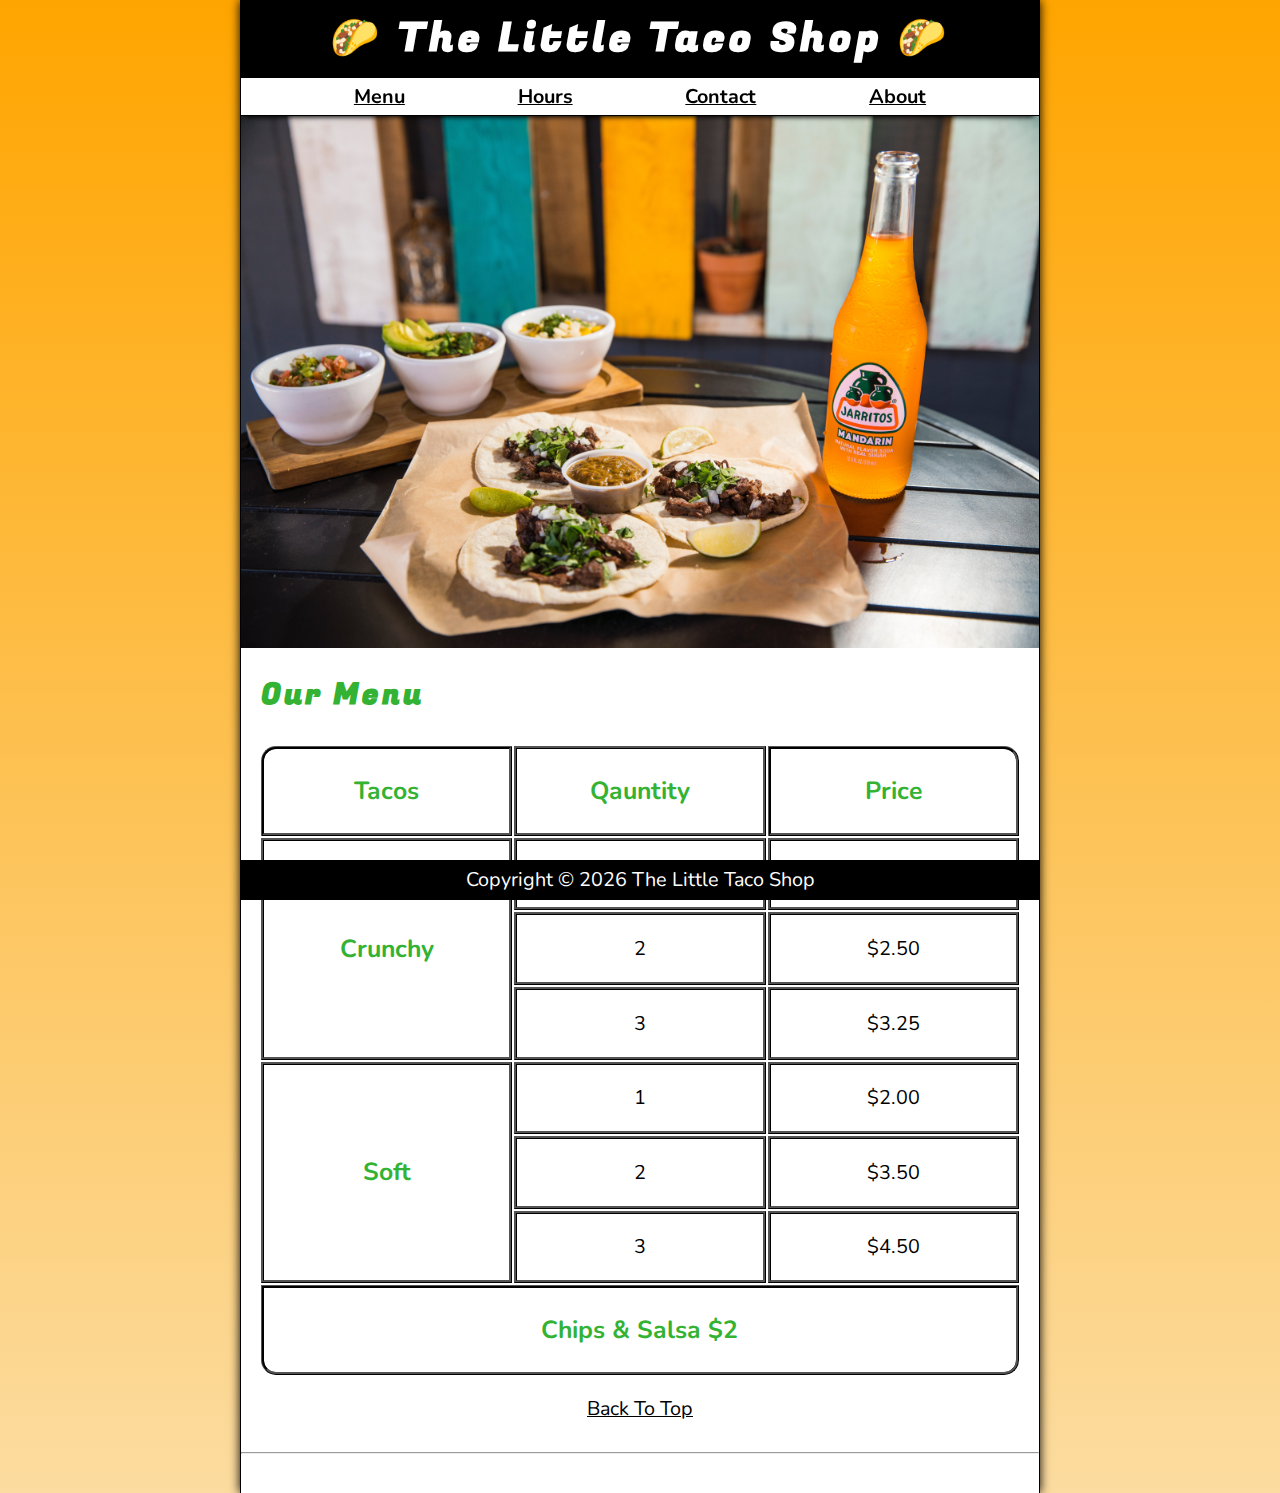
<file: index.html>
<!DOCTYPE html>
<html lang="en">

<head>
    <meta charset="UTF-8">
    <meta http-equiv="X-UA-Compatible" content="IE=edge">
    <meta name="viewport" content="width=device-width, initial-scale=1.0">
    <meta name="author" content="Vaibhav">
    <meta name="description" content="The official website for The Little Taco Shop">
    <title>The Little Taco Shop</title>
    <link rel="icon" href="favicon.ico" type="image/x-icon">
    <link rel="stylesheet" href="css/style.css">
    <script src="js/main.js" defer></script>
</head>

<body>
    <header class="header">
        <h1 class="header__h1">The Little Taco Shop</h1>
        <nav class="header__nav">
            <ul class="header__ul">
                <li>
                    <a href="#menu">Menu</a>
                </li>
                <li>
                    <a href="hours.html">Hours</a>
                </li>
                <li>
                    <a href="contact.html">Contact</a>
                </li>
                <li>
                    <a href="about.html">About</a>
                </li>
            </ul>
        </nav>
    </header>

    <section class="hero">
        <h2 class="hero__h2">Bienvenidos!</h2>
        <figure>
            <img src="img/tacos_and_drink_1000x667.png" alt="Tacos and a Drink" title="We love tacos!" width="1000"
                height="667">
            <figcaption class="offscreen">
                Tacos and a Drink
            </figcaption>
        </figure>
    </section>

    <main class="main">
        <article id="menu" class="main__article">
            <h2 class="menu__h2">Our Menu</h2>
            <table class="menu__container">
                <caption class="offscreen">Our Tacos</caption>
                <thead>
                    <tr>
                        <th class="menu__header" scope="col">Tacos</th>
                        <th class="menu__header" scope="col">Qauntity</abbr></th>
                        <th class="menu__header" scope="col">Price</th>
                    </tr>
                </thead>
                <tbody>
                    <tr>
                        <th class="menu__item menu__cr" scope="row" rowspan="3">
                            Crunchy
                        </th>
                        <td class="menu__item">1</td>
                        <td class="menu__item">$1.50</td>
                    </tr>
                    <tr>
                        <td class="menu__item">2</td>
                        <td class="menu__item">$2.50</td>
                    </tr>
                    <tr>
                        <td class="menu__item">3</td>
                        <td class="menu__item">$3.25</td>
                    </tr>
                    <tr>
                        <th class="menu__item menu__sf" scope="row" rowspan="3">
                            Soft
                        </th>
                        <td class="menu__item">1</td>
                        <td class="menu__item">$2.00</td>
                    </tr>
                    <tr>
                        <td class="menu__item">2</td>
                        <td class="menu__item">$3.50</td>
                    </tr>
                    <tr>
                        <td class="menu__item">3</td>
                        <td class="menu__item">$4.50</td>
                    </tr>
                </tbody>
                <tfoot>
                    <tr>
                        <td class="menu__item menu__cs" colspan="3">
                            Chips &amp; Salsa $2
                        </td>
                    </tr>
                </tfoot>
            </table>
            <p class="center">
                <a href="#">Back To Top</a>
            </p>
        </article>
    </main>
    <hr>
    <footer class="footer">
        <p><span class="nowrap">Copyright &copy; <time id = "year"></time> </span> <span class="nowrap">The Little Taco Shop</span></p>
    </footer>
</body>

</html>
</file>
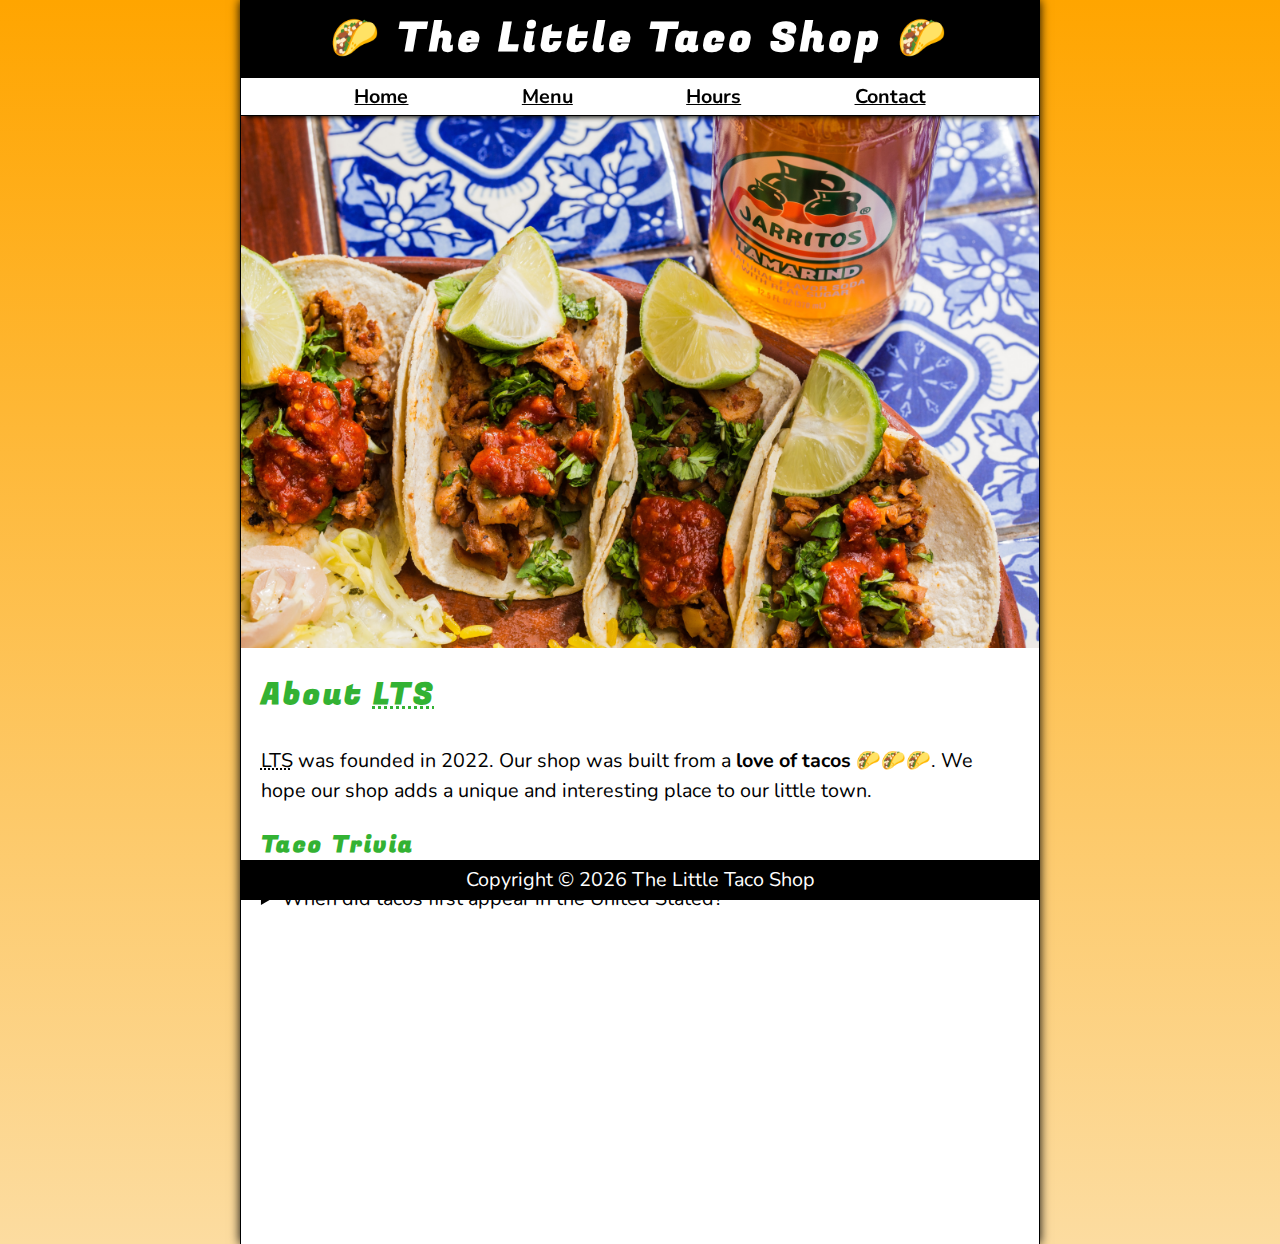
<file: about.html>
<!DOCTYPE html>
<html lang="en">

<head>
    <meta charset="UTF-8">
    <meta http-equiv="X-UA-Compatible" content="IE=edge">
    <meta name="viewport" content="width=device-width, initial-scale=1.0">
    <meta name="author" content="Vaibhav">
    <meta name="description" content="The official website for The Little Taco Shop">
    <title>About us</title>
    <link rel="icon" href="favicon.ico" type="image/x-icon">
    <link rel="stylesheet" href="css/style.css">
    <script src="js/main.js" defer></script>
</head>

<body>
    <header class="header">
        <h1 class="header__h1">The Little Taco Shop</h1>
        <nav class="header__nav">
            <ul class="header__ul">
                <li>
                    <a href="/">Home</a>
                </li>
                <li>
                    <a href="/#menu">Menu</a>
                </li>
                <li>
                    <a href="hours.html">Hours</a>
                </li>
                <li>
                    <a href="contact.html">Contact</a>
                </li>
            </ul>
        </nav>
    </header>

    <section class="hero">
        <figure>
            <img src="img/tacos_delicioso_1000x667.png" alt="Tacos delicioso" title="Tacos delicioso!" width="1000"
                height="667">
            <figcaption class="offscreen">
                Try these delicious tacos!
            </figcaption>
        </figure>
    </section>
    

    <main class="main">
        <article id="about" class="main__article about">
            <h2>About <abbr title="The Little Taco Shop">LTS</abbr></h2>
            <p>
                <abbr title="The Little Taco Shop">LTS</abbr> was founded in <time datetime="2022">2022</time>. Our shop
                was built from a <strong>love of tacos</strong> 🌮🌮🌮. We hope our shop adds a unique and interesting
                place to our little town.
            </p>
            <aside class="about__trivia">
                <h3>Taco Trivia</h3>
                <details>
                    <summary>When did tacos first appear in the United Stated?</summary>
                    <p class="about__trivia__answer">
                        Jeffrey M. Pilcher, taco historian and professor of history at the University of Minnesota, says
                        the earliest mention of tacos in the United States are in a newspaper from <time
                            datetime="1905">1905</time>. (Source: <cite><a
                                href="https://www.smithsonianmag.com/arts-culture/where-did-the-taco-come-from-81228162/"
                                target="_blank">Smithsonian Magazine</a></cite>)
                    </p>
                </details>
            </aside>
        </article>
    </main>

    <footer class="footer">
        <p><span class="nowrap">Copyright &copy; <time id = "year"></time> </span> <span class="nowrap">The Little Taco Shop</span></p>
    </footer>
</body>

</html>
</file>
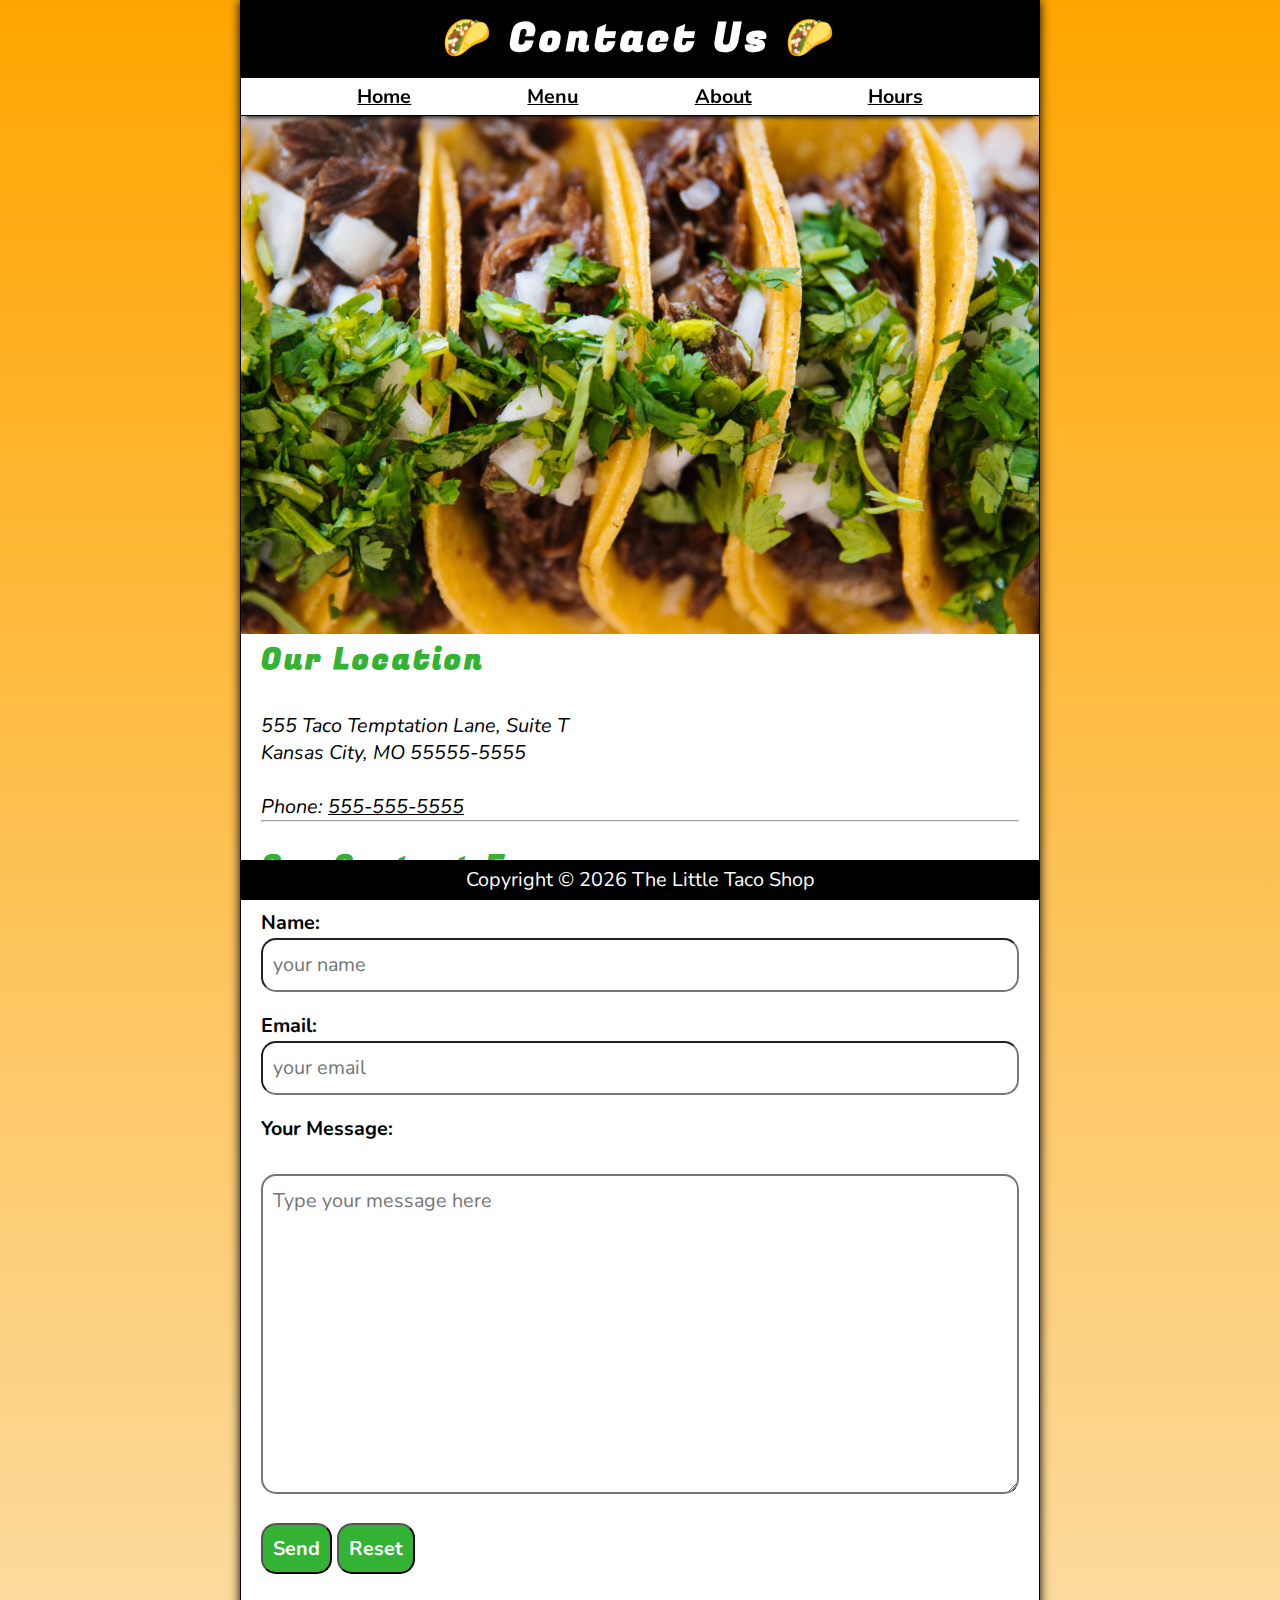
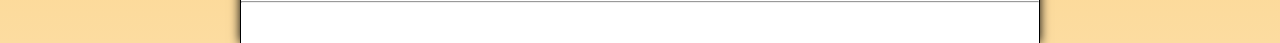
<file: contact.html>
<!DOCTYPE html>
<html lang="en">

<head>
    <meta charset="UTF-8">
    <meta http-equiv="X-UA-Compatible" content="IE=edge">
    <meta name="viewport" content="width=device-width, initial-scale=1.0">
    <meta name="author" content="Vaibhav">
    <meta name="description" content="The official website for The Little Taco Shop">
    <title>Contact us</title>
    <link rel="icon" href="favicon.ico" type="image/x-icon">
    <link rel="stylesheet" href="css/style.css">
    <script src="js/main.js" defer></script>
</head>

<body>
    <header class="header">
        <h1 class="header__h1">Contact Us</h1>
        <nav class="header__nav">
            <ul class="header__ul">
                <li>
                    <a href="/">Home</a>
                </li>
                <li>
                    <a href="/#menu">Menu</a>
                </li>
                <li>
                    <a href="about.html">About</a>
                </li>
                <li>
                    <a href="hours.html">Hours</a>
                </li>
            </ul>
        </nav>
    </header>
    
    <section class="hero">
        <figure>
            <img src="img/tacos_close_up_1000x649.png" alt="Tacos and a Drink" title="We love tacos!" width="1000"
                height="649">
            <figcaption class="offscreen">
                Tacos and a Drink
            </figcaption>
        </figure>
    </section>

    <main class="main">
        <article>
            <h2>Our Location</h2>
            <address>
                555 Taco Temptation Lane, Suite T<br>
                Kansas City, MO 55555-5555
                <br><br>
                Phone: <a href="tel:+5555555555">555-555-5555</a>
            </address>
        </article>
        <hr>
        <article class="main__article contact">
            <h2 class="contact__h2">Our Contact Form</h2>

            <form action="https://httpbin.org/get" method="get" class="contact__form">
                <fieldset class="contact__fieldset">
                    <legend class="offscreen">Send Us A Message</legend>
                    <p class="contact__p">
                        <label for="name" class="contact__label">Name:</label>
                        <input type="text" name="name" id="name" placeholder="your name" required class="contact__input">
                    </p>
                    <p class="contact__p">
                        <label for="email" class="contact__label">Email:</label>
                        <input type="email" name="email" id="email" placeholder="your email" required class="contact__input">
                    </p>
                    <p class="contact__p">
                        <label for="message" class="contact__label">Your Message:</label>
                        <br>
                        <textarea class="contact__textarea" name="message" id="message" cols="30" rows="10"
                            placeholder="Type your message here"></textarea>
                    </p>
                </fieldset>
                <button class="contact__button" type="submit">Send</button>
                <button class="contact__button" type="reset">Reset</button>
            </form>
        </article>
    </main>
    <hr>
    <footer class="footer">
        <p><span class="nowrap">Copyright &copy; <time id = "year"></time> </span> <span class="nowrap">The Little Taco Shop</span></p>
    </footer>
</body>

</html>
</file>
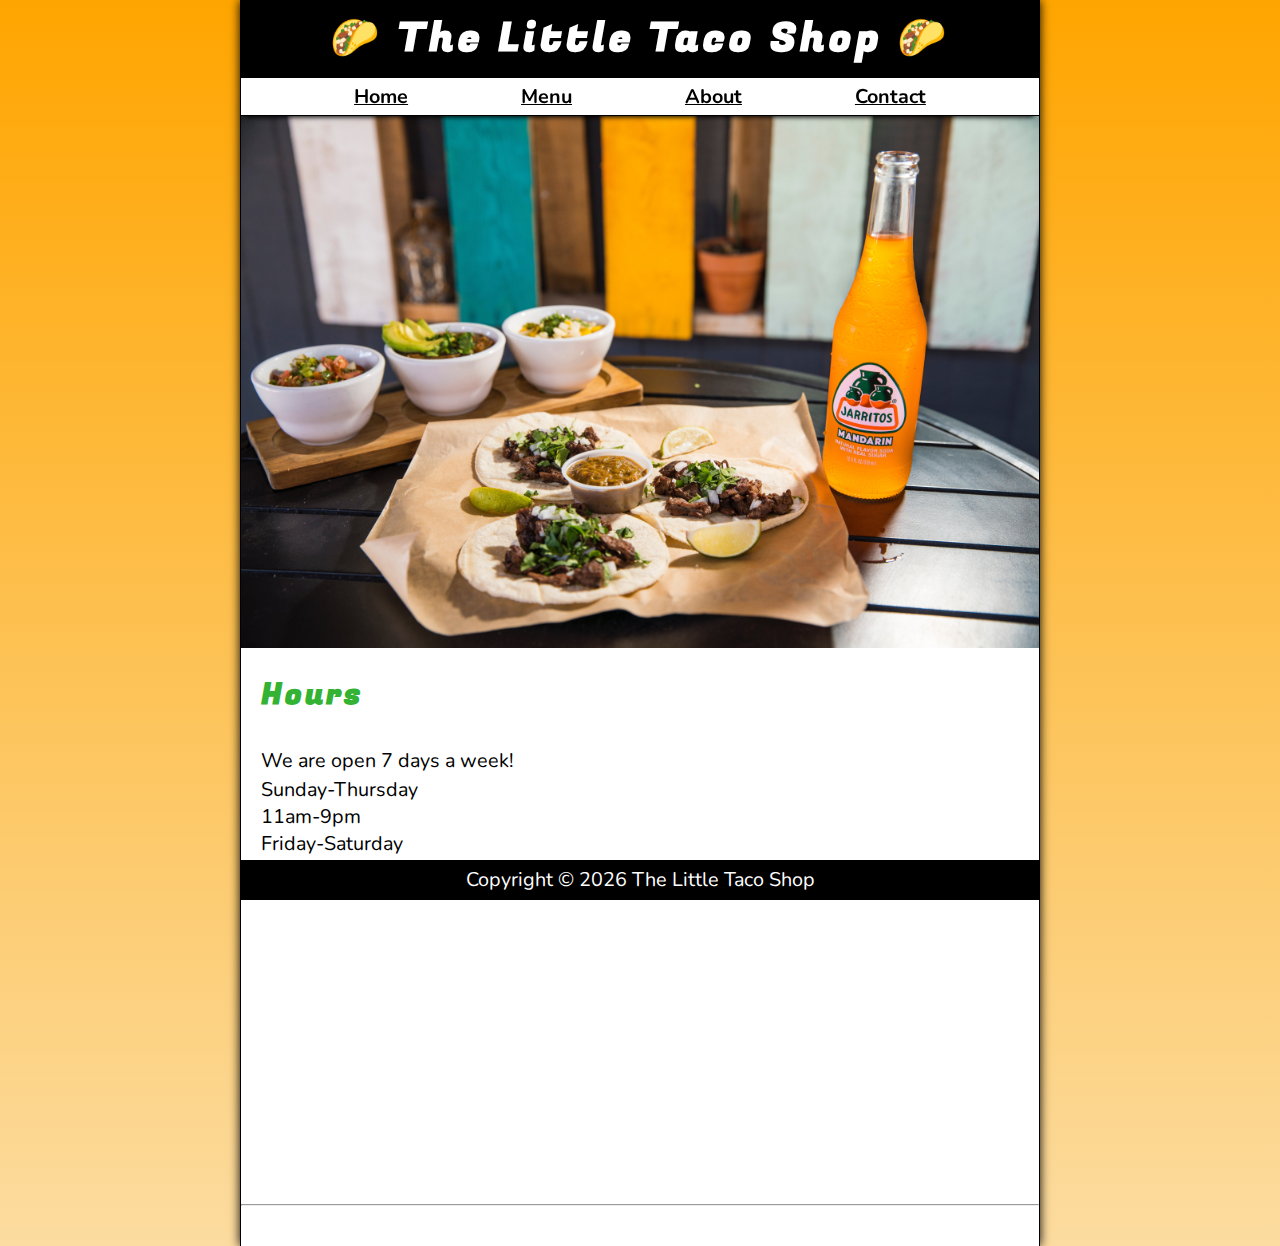
<file: hours.html>
<!DOCTYPE html>
<html lang="en">

<head>
    <meta charset="UTF-8">
    <meta http-equiv="X-UA-Compatible" content="IE=edge">
    <meta name="viewport" content="width=device-width, initial-scale=1.0">
    <meta name="author" content="Vaibhav">
    <meta name="description" content="The official website for The Little Taco Shop">
    <title>LTS Hours</title>
    <link rel="icon" href="favicon.ico" type="image/x-icon">
    <link rel="stylesheet" href="css/style.css">
    <script src="js/main.js" defer></script>
</head>

<body>
    <header class="header">
        <h1 class="header__h1">The Little Taco Shop</h1>
        <nav class="header__nav">
            <ul class="header__ul">
                <li>
                    <a href="/">Home</a>
                </li>
                <li>
                    <a href="/#menu">Menu</a>
                </li>
                <li>
                    <a href="about.html">About</a>
                </li>
                <li>
                    <a href="contact.html">Contact</a>
                </li>
            </ul>
        </nav>
    </header>

    <section class="hero">
        <figure>
            <img src="img/tacos_and_drink_1000x667.png" alt="Tacos and a Drink" title="We love tacos!" width="1000"
                height="667">
            <figcaption class="offscreen">
                Tacos and a Drink
            </figcaption>
        </figure>
    </section>

    <main class="main">
        <article class="main__article">
            <h2>Hours</h2>
            <p>
                We are open 7 days a week!
            </p>
            <dl>
                <dt>Sunday-Thursday</dt>
                <dd>11am-9pm</dd>
                <dt>Friday-Saturday</dt>
                <dd>11am-11pm</dd>
            </dl>
        </article>
    </main>
    <hr>
    <footer class="footer">
        <p><span class="nowrap">Copyright &copy; <time id = "year"></time> </span> <span class="nowrap">The Little Taco Shop</span></p>
    </footer>
</body>

</html>
</file>
<file: css/style.css>
@import url("https://fonts.googleapis.com/css2?family=Fugaz+One&family=Nunito&display=swap");

/* || RESET*/

*,
*::after,
*::before {
  margin: 0;
  padding: 0;
  box-sizing: border-box;
}

img {
  display: block;
  max-width: 100%;
  height: auto;
}

input,
button,
textarea {
  font: inherit;
}

/* || VARIABLES */

:root {
  --FF: "Nunito", sans-serif;
  --FF-HEADINGS: "Fugaz One", cursive;
  --FS: clamp(1rem, 2.2vh, 1.5rem);

  /* || COLORS*/
  --BGCOLOR-FADE: rgb(252, 220, 160);
  --BGCOLOR: orange;
  --BGIMAGE: linear-gradient(to bottom, var(--BGCOLOR), var(--BGCOLOR-FADE));
  --BODY-BGCOLOR: #fff;
  --BORDER-COLOR: #000;
  --BUTTON-COLOR: #FFF;
  --FONT-COLOR: #000;
  --HEADER-BGCOLOR: #000;
  --HEADER-COLOR: #fff;
  --HERO-BGCOLOR: rgba(51, 178, 51, 0.75);
  --HERO-COLOR: #fff;
  --HIGHLIGHT-COLORS: rgb(51, 178, 51);
  --LINK-ACTIVE: orange;
  --LINK-COLOR: #000;
  --LINK-HOVER: hsla(0, 0%, 0%, 0.5);
  --NAV-BGCOLOR: #fff;

  /* || BORDERS*/
  --BORDERS: 1px solid var(--BORDER-COLOR);
  --BORDER-RADIUS: 15px;

  /* || STANDARD PADDING*/
  --PADDING-TB: 0.25em;
  --PADDING-SIDE: 2.5%;

  /* || STANDARD MARGIN*/
  --MARGIN: clamp(1em, 2.5vh, 1.5em) 0;
}

@media (prefers-color-scheme: dark) {
    :root {
        --BGCOLOR_FADE: gray;
        --BGCOLOR: #000;
        --BODY-BGCOLOR: #333;
        --BORDER-COLOR: whitesmoke;
        --BUTTON-COLOR: #333;
        --FONT-COLOR: whitesmoke;
        --HEADER-COLOR: whitesmoke;
        --HERO-COLOR: #333;
        --HIGHLIGHT-COLORS: whitesmoke;
        --LINK-ACTIVE: rgb(252, 200, 103);
        --LINK-COLOR: whitesmoke;
        --LINK-HOVER: orange;
        --NAV-BGCOLOR: rgb(20,20,20);
    }
}

/* || UTILITY CLASSES*/
.offscreen {
  position: absolute;
  left: -10000px;
}

.nowrap {
  white-space: nowrap;
}

.center {
  text-align: center;
}

/* || GENERAL STYLES*/

html {
  scroll-behavior: smooth;
  font-size: var(--FS);
  font-family: var(--FF);
  background-color: var(--BGCOLOR);
  background-image: var(--BGIMAGE);
}

body {
  background-color: var(--BODY-BGCOLOR);
  color: var(--FONT-COLOR);
  min-height: 100vh;
  max-width: 800px;
  margin: 0 auto;
  border-left: var(--BORDERS);
  border-right: var(--BORDERS);
  box-shadow: 0 0 10px var(--BORDER-COLOR);
}

h1,
h2,
h3 {
  font-family: var(--FF-HEADINGS);
  letter-spacing: 0.1em;
}

h2,
h3 {
  margin-bottom: 1em;
  color: var(--HIGHLIGHT-COLORS);
}

p {
  line-height: 1.5;
}

a:any-link {
  color: var(--LINK-COLOR);
}

a:hover,
a:focus-visible {
  color: var(--LINK-HOVER);
}

a:active {
  color: var(--LINK-ACTIVE);
}

/* || HEADER*/

.header {
  position: sticky;
  top: 0;
  z-index: 1;
}

.header__h1 {
  text-align: center;
  background-color: var(--HEADER-BGCOLOR);
  color: var(--HEADER-COLOR);
  padding: var(--PADDING-TB) var(--PADDING-SIDE);
}

nav {
  background-color: var(--NAV-BGCOLOR);
  border-bottom: var(--BORDERS);
  font-weight: bold;
  box-shadow: 0 6px 5px -5px var(--BORDER-COLOR);
}

.header__ul {
  padding: var(--PADDING-TB) var(--PADDING-SIDE);
  list-style-type: none;
  display: flex;
  justify-content: space-evenly;
  gap: 1rem;
}

/* || HERO*/

.hero {
  position: relative;
}

.hero__h2 {
  background-color: var(--HERO-BGCOLOR);
  color: var(--HERO-COLOR);
  padding: 0.25em 0.25em;
  text-shadow: 2px 2px 5px var(--BORDER-COLOR);
  position: absolute;
  top: -100px;
  left: 20px;
  animation: showWelcome 0.5s ease-in-out 1s forwards;
}

@keyframes showWelcome {
  0% {
    top: -20px;
    transform: skew(0deg, -5deg) scaleY(0);
  }

  80% {
    top: 30px;
    transform: skew(10deg, -5deg) scaleY(1.2);
  }

  100% {
    top: 20px;
    transform: skew(-10deg, -5deg) scaleY(1);
  }
}

/* || FOOTER*/

.footer {
  position: sticky;
  bottom: 0;
  background-color: var(--HEADER-BGCOLOR);
  color: var(--HEADER-COLOR);
  padding: var(--PADDING-TB) var(--PADDING-SIDE);
  text-align: center;
}

/* || MAIN*/

.main {
  padding: var(--PADDING-TB) var(--PADDING-SIDE);
}

.main__article {
  scroll-margin-top: 6.5rem;
  margin: var(--MARGIN);
}

.main__article:first-child {
  margin-top: 1em;
}

.main__article:last-child {
  min-height: calc(100vh - 20rem);
}

/* || ABOUT*/

.about__trivia {
  margin: var(--MARGIN);
}

.about__trivia__answer {
  margin-top: 1em;
}

/* ||CONTACT*/

.contact__h2 {
  margin: 0;
}

.contact__fieldset {
  border: none;
}

.contact__p {
  margin: 1em 0;
}

.contact__label {
  display: block;
  font-weight: bold;
}

.contact__input,
.contact__textarea {
  padding: 0.5rem;
  border-radius: 15px;
  border-width: 2px;
  width: 100%;
}

.contact__button {
  padding: 0.5em;
  border-radius: 15px;
  background-color: var(--HIGHLIGHT-COLORS);
  color: var(--BUTTON-COLOR);
  font-weight: bold;
}

/* || MENU*/

thead,
tbody,
tfoot,
tr {
  display: contents;
}

.menu__container {
  display: grid;
  grid-template-columns: repeat(3, 1fr);
  grid-template-areas:
    "hd1 hd2 hd3"
    "cr cr1 cr1p"
    "cr cr2 cr2p"
    "cr cr3 cr3p"
    "sf sf1 sf1p"
    "sf sf2 sf2p"
    "sf sf3 sf3p"
    "cs cs cs";
  gap: 0.1em;
  margin-bottom: 1em;
}

.menu__cr {
  grid-area: cr;
}

.menu__sf {
  grid-area: sf;
}

.menu__cs {
  grid-area: cs;
}

.menu__cr,
.menu__sf,
.menu__cs,
.menu__header {
  color: var(--HIGHLIGHT-COLORS);
  font-weight: bold;
  height: 100%;
  display: grid;
  place-content: center;
}

.menu__header, .menu__item{
    width: 100%;
    padding: 1em;
    border: medium ridge var(--BORDER-COLOR);
}


.menu__item {
    display: grid;
    place-content: center;
}

thead th:first-child {
    border-top-left-radius: var(--BORDER-RADIUS);
}

thead th:last-child {
    border-top-right-radius: var(--BORDER-RADIUS);
}
tfoot td {
    border-bottom-left-radius: var(--BORDER-RADIUS);
    border-bottom-right-radius: var(--BORDER-RADIUS);
}

@media screen and (min-width: 576px) {
    .header__h1::before{
        content: '🌮 '
    }

    .header__h1::after{
        content: ' 🌮'
    }

    .menu__header,
    .menu__cr,
    .menu__cs,
    .menu__sf {
        font-size: 125%;
    }
}
</file>
